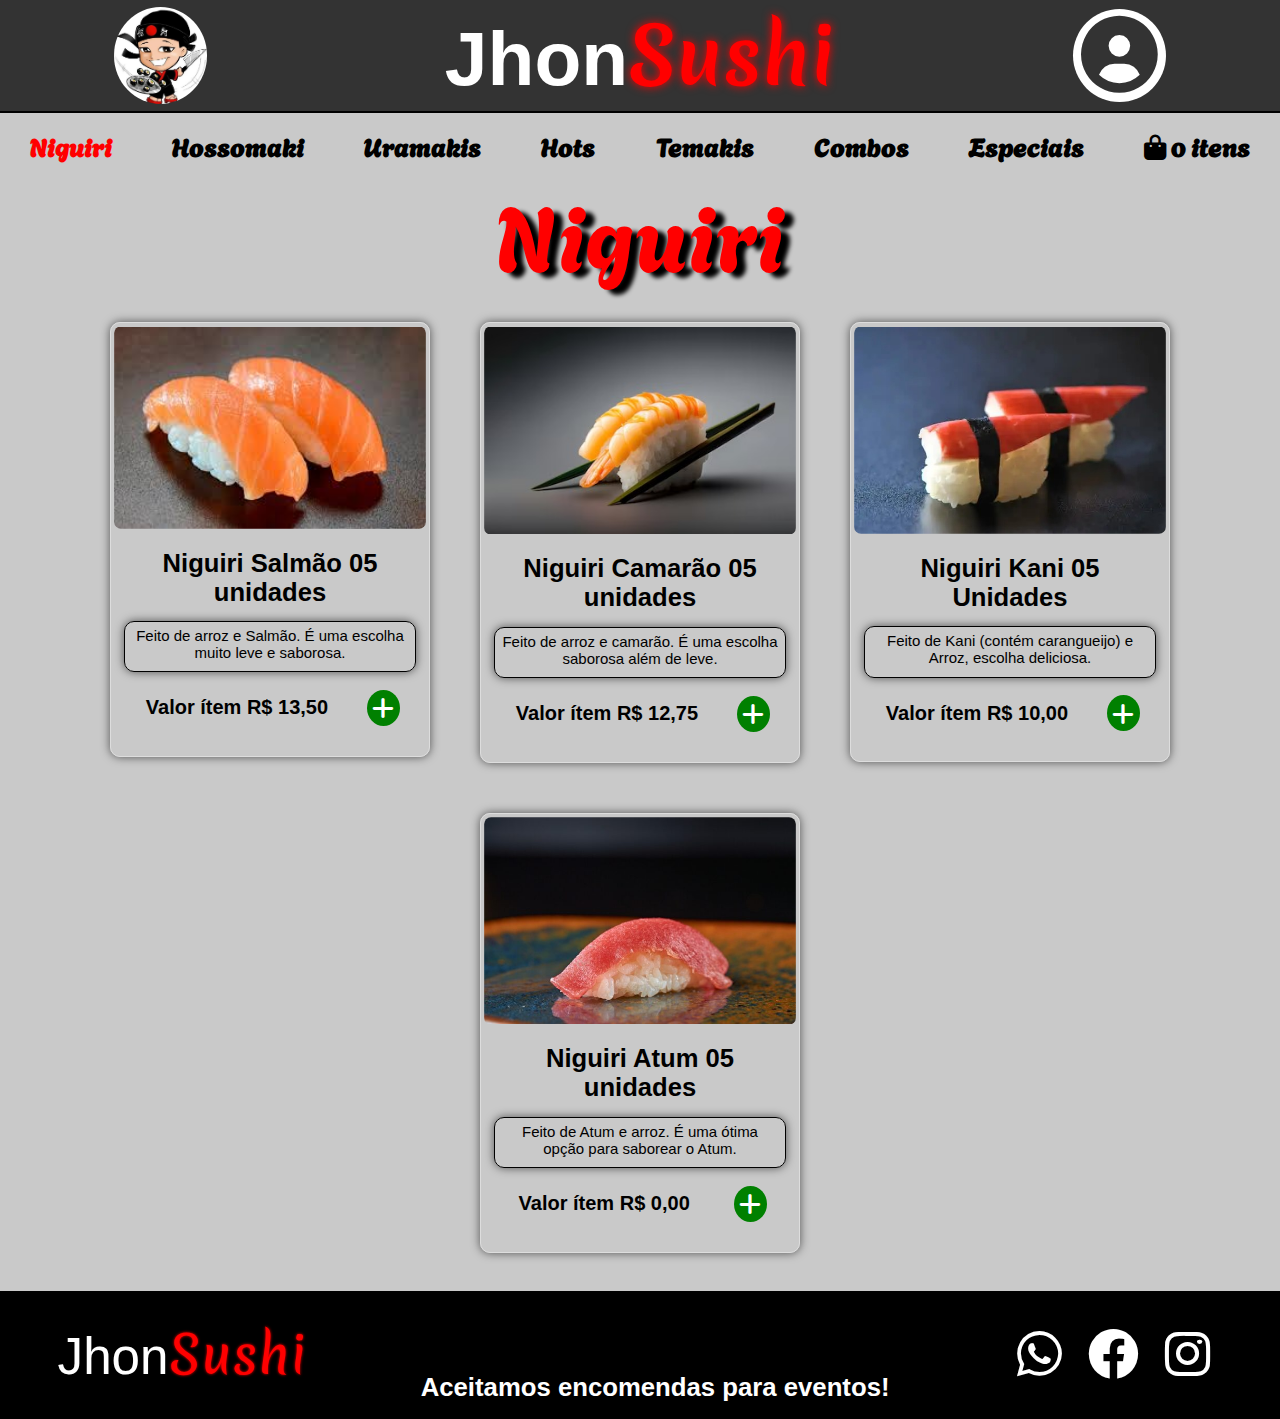
<file: index.html>
<!DOCTYPE html>
<html lang="pt-br">
<head>
    <meta charset="UTF-8">
    <meta name="viewport" content="width=device-width, initial-scale=1.0, maximum-scale=1.0, user-scalable=no">
    <meta name="description" content="Jhon Sushi">
    <title>Jhon Sushi</title>
    <link rel="stylesheet" href="css/style.css">
    <link rel="stylesheet" href="https://cdnjs.cloudflare.com/ajax/libs/font-awesome/6.0.0-beta3/css/all.min.css">
</head>
<body>
    <!-- Cabeçalho --> 
    <header> 
        <!-- Logo -->
        <div class="logo">
            <img src="img/jhonsushi.jpeg" alt="Logo do Jhon Sushi">
        </div>
        <!-- Título -->
        <div class="text">
            <h1> Jhon<span>Sushi</span> </h1>
        </div>
        <!-- Botão admin -->
        <div class="admin-button">
            <button class="admin" onclick="mostrarPainelAdmin()">
                <i class="fas fa-user-circle"></i> 
            </button>
        </div>
    </header>
    <!-- Divisão cabeçalho -->
    <div class="linha"></div>
    <!-- Menu de navegação -->
    <nav>
        <ul>
            <li><a href="index.html" class="link-nav">Niguiri</a></li>
            <li><a href="hossomaki.html" class="link-nav">Hossomaki</a></li>
            <li><a href="uramakis.html" class="link-nav">Uramakis</a></li>
            <li><a href="hots.html" class="link-nav">Hots</a></li>
            <li><a href="temaki.html" class="link-nav">Temakis</a></li>
            <li><a href="combinado.html" class="link-nav">Combos</a></li>
            <li><a href="combinado.html" class="link-nav">Especiais</a></li>
            <li><a href="javascript:void(0)" class="link-nav" onclick="expandirSacola()">
                <i class="fa-solid fa-bag-shopping"></i> 
                <span id="qtd-carrinho">0</span> itens
            </a></li>
        </ul>
    </nav>

    <!-- Carrinho Expandido -->
    <div id="sacola" class="sacola" style="display: none;">
        <button id="minimizar" class="minimizar" onclick="minimizarSacola()">
            <i class="fa-light fa-x"></i>
        </button>
        <h3>Carrinho</h3>
        <div id="itens-carrinho"></div>
        <div id="total-carrinho">
            <p>Total: R$ 0,00</p>
        </div>
        <button class="finalizar-compra" onclick="finalizarCompra()">Finalizar Compra</button>
    </div>

    <!-- Título Niguiri -->
    <div class="niguiri">
        Niguiri
    </div>
    <!-- Contêiner dos Cards -->
    <div class="container">
        <!-- Card 1 -->
        <div class="card">
            <img src="img/niguiri/niguiri_salmao.jpeg" alt="Niguiri Salmão">
            <div class="descricao">
                <div class="titulo-card">
                    <h2>Niguiri Salmão 05 unidades</h2>
                </div>
                <div class="sub">
                    <p>Feito de arroz e Salmão. É uma escolha muito leve e saborosa.</p>
                </div>
                <div class="contain">
                    <div class="preco">
                        <p>Valor ítem R$ 13,50</p>
                    </div>
                    <div class="add">
                        <button onclick="adicionar('Niguiri Salmão 05 unidades', 13.50)">
                            <i class="fas fa-plus"></i>
                        </button>
                    </div>
                </div>
            </div>
        </div>
        <!-- Card 2 -->
        <div class="card">
            <img src="img/niguiri/niguiri_camarão.jpeg" alt="Niguiri camarão"> 
            <div class="descricao">
                <div class="titulo-card">
                    <h2>Niguiri Camarão 05 unidades</h2>
                </div>
                <div class="sub">
                    <p>Feito de arroz e camarão. É uma escolha saborosa além de leve.</p>
                </div>
                <div class="contain">
                    <div class="preco">
                        <p>Valor ítem R$ 12,75</p>
                    </div>
                    <div class="add">
                        <button onclick="adicionar('Niguiri Camarão 05 unidades', 12.75)">
                            <i class="fas fa-plus"></i>
                        </button>
                    </div>
                </div>
            </div>
        </div>
        <!-- Card 3 -->
        <div class="card">
            <img src="img/niguiri/niguiri_kani.jpeg" alt="Niguiri Kani">
            <div class="descricao">
                <div class="titulo-card">
                    <h2>Niguiri Kani 05 Unidades</h2>
                </div>
                <div class="sub">
                    <p>Feito de Kani (contém carangueijo) e Arroz, escolha deliciosa.</p>
                </div>
                <div class="contain">
                    <div class="preco">
                        <p>Valor ítem R$ 10,00</p>
                    </div>
                    <div class="add">
                        <button onclick="adicionar('Niguiri Kani 05 Unidades', 10.00)">
                            <i class="fas fa-plus"></i>
                        </button>
                    </div>
                </div>
            </div>
        </div>
        <!-- Card 4 -->
        <div class="card">
            <img src="img/niguiri/niguiri_atum3.png" alt="Niguiri Atum">
            <div class="descricao">
                <div class="titulo-card">
                    <h2>Niguiri Atum 05 unidades</h2>
                </div>
                <div class="sub">
                    <p>Feito de Atum e arroz. É uma ótima opção para saborear o Atum.</p>
                </div>
                <div class="contain">
                    <div class="preco">
                        <p>Valor ítem R$ 0,00</p>
                    </div>
                    <div class="add">
                        <button onclick="adicionar('Niguiri Atum 05 unidades', 0.00)">
                            <i class="fas fa-plus"></i>
                        </button>
                    </div>
                </div>
            </div>
        </div>
    </div>
    <!-- Fim do contêiner -->
    <!-- Rodapé -->
    <footer>
        <div class="logo1">Jhon<span>Sushi</span></div>
        <!-- Anúncio -->
        <div class="anuncio">
            <h6>Aceitamos encomendas para eventos!</h6>
        </div>
        <!-- Mídias -->
        <div id="midia">
            <ul>
                <li><a href="https://www.whatsapp.com/" target="_blank" class="link-what"><i class="fa-brands fa-whatsapp"></i></a></li>
                <li><a href="https://www.facebook.com/" target="_blank" class="link-face"><i class="fa-brands fa-facebook"></i></a></li>
                <li><a href="https://www.instagram.com/" target="_blank" class="link-insta"><i class="fa-brands fa-instagram"></i></a></li>
            </ul>
        </div>
    </footer>
    <!-- Sacola Flutuante -->
    <div class="floating-bar" id="floating-bar">
        <span id="qtd-itens-sacola">0</span> itens
        <button onclick="expandirSacola()">Ver Sacola</button>
    </div>
    <!-- JavaScript -->
    <script src="js/script.js"></script>
</body>
</html>
</file>
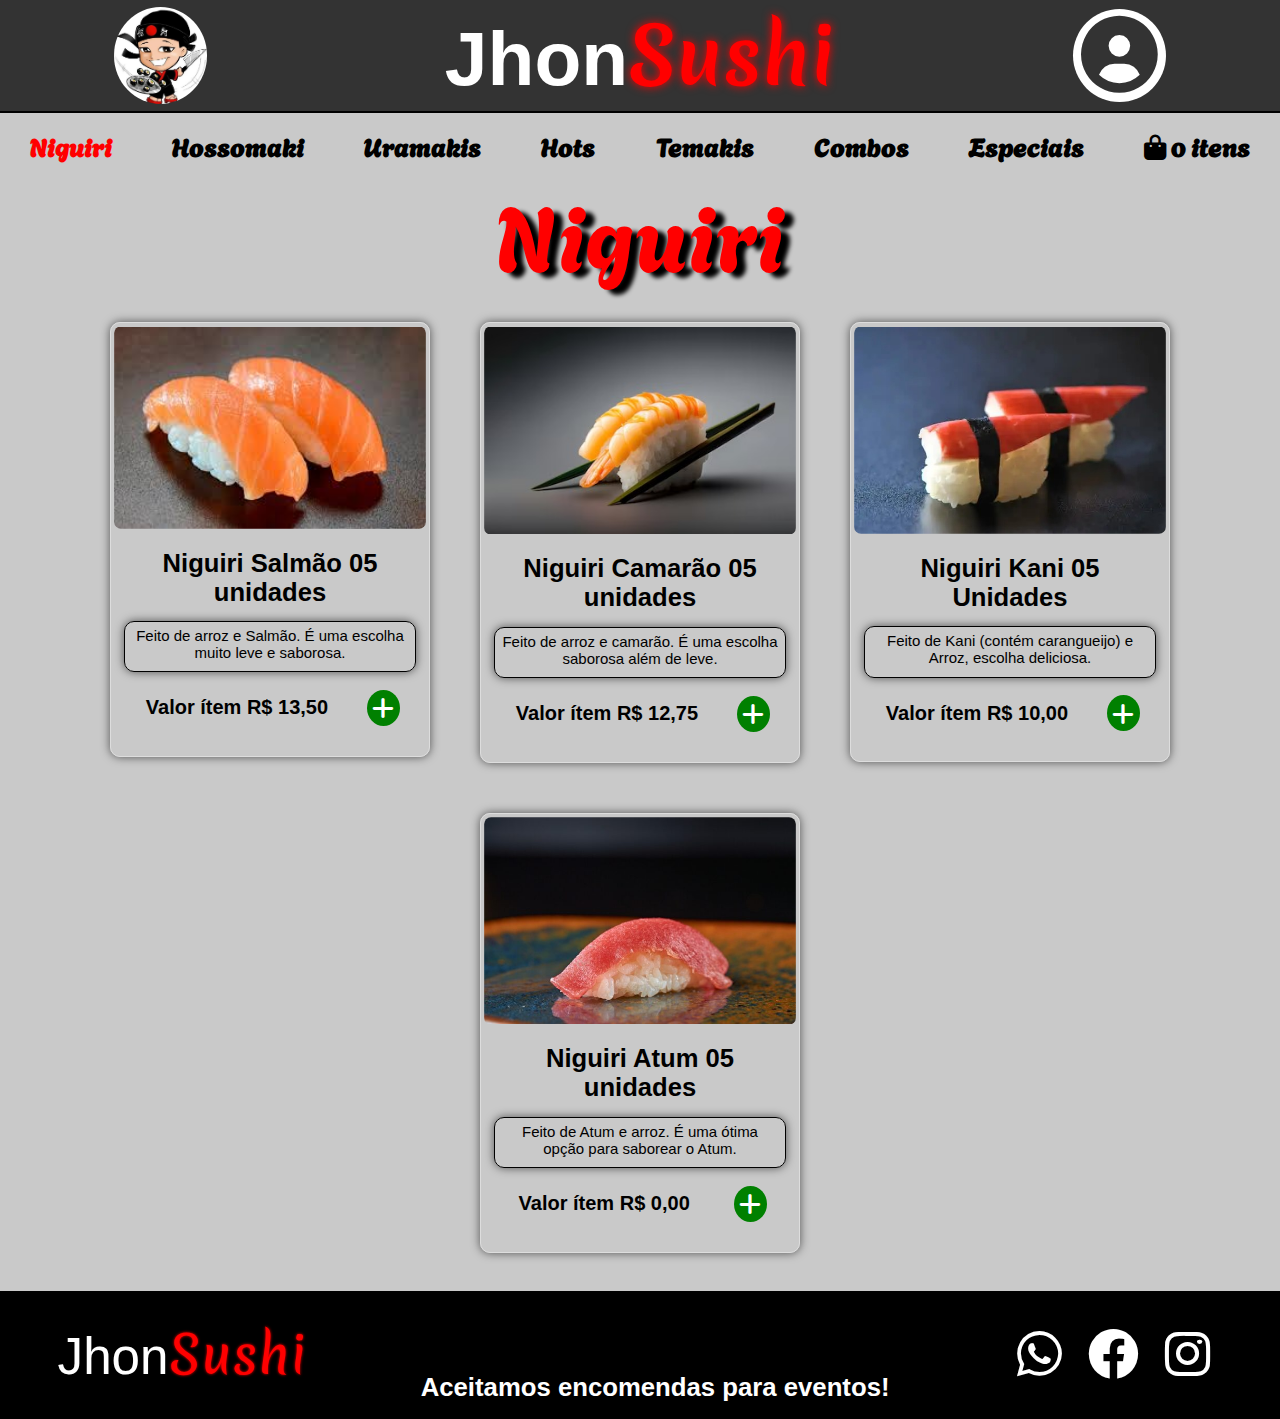
<file: formpagamento.html>
<!DOCTYPE html>
<html lang="pt-br">
<head>
    <meta charset="UTF-8">
    <meta name="viewport" content="width=device-width, initial-scale=1.0, maximum-scale=1.0, user-scalable=no">
    <meta name="description" content="Jhon Sushi">
    <title>Finalizar Compra - Jhon Sushi</title>
    <link rel="stylesheet" href="css/style.css">
    <link rel="stylesheet" href="https://cdnjs.cloudflare.com/ajax/libs/font-awesome/6.0.0-beta3/css/all.min.css">
</head>
<body>
    <!-- Cabeçalho --> 
    <header> 
        <!-- Logo -->
        <div class="logo">
            <img src="img/jhonsushi.jpeg" alt="Logo do Jhon Sushi">
        </div>
        <!-- Título -->
        <div class="text">
            <h1> Jhon<span>Sushi</span> </h1>
        </div>
        <!-- Botão admin -->
        <div class="admin-button">
            <button class="admin" onclick="mostrarPainelAdmin()">
                <i class="fas fa-user-circle"></i> 
            </button>
        </div>
    </header>
    <!-- Divisão cabeçalho -->
    <div class="linha"></div>
    <!-- Menu de navegação -->
    <nav>
        <ul>
            <li><a href="index.html" class="link-nav">Niguiri</a></li>
            <li><a href="hossomaki.html" class="link-nav">Hossomaki</a></li>
            <li><a href="uramakis.html" class="link-nav">Uramakis</a></li>
            <li><a href="hots.html" class="link-nav">Hots</a></li>
            <li><a href="temaki.html" class="link-nav">Temakis</a></li>
            <li><a href="combinado.html" class="link-nav">Combos</a></li>
            <li><a href="combinado.html" class="link-nav">Especiais</a></li>
        </ul>
    </nav>

    <!-- Título Finalizar Compra -->
    <div class="niguiri">
        Finalizar Compra
    </div>
    
    <!-- Tabela de Pedidos -->
    <div class="container">
        <h3>Seus Pedidos</h3>
        <div id="itens-carrinho-finalizacao">
            <table>
                <thead>
                    <tr>
                        <th>Produto</th>
                        <th>Quantidade</th>
                        <th>Preço</th>
                        <th>Excluir</th>
                    </tr>
                </thead>
                <tbody id="tabela-pedidos">
                    <!-- Itens do carrinho serão inseridos aqui -->
                </tbody>
            </table>
        </div>
        <div id="total-carrinho-finalizacao">
            <p>Total: R$ 0,00</p>
        </div>
    </div>

    <!-- Formulário de Dados do Cliente -->
    <div class="container">
        <h3>Dados do Cliente</h3>
        <form id="form-finalizacao" onsubmit="enviarNotaWhatsApp(event)">
            <div class="form-group">
                <label for="nome">Nome:</label>
                <input type="text" id="nome" name="nome" required>
            </div>
            <div class="form-group">
                <label for="telefone">Telefone:</label>
                <input type="tel" id="telefone" name="telefone" required>
            </div>
            <div class="form-group">
                <label>Opção de Entrega:</label>
                <div class="opcoes-entrega">
                    <div class="opcao-entrega">
                        <button type="button" class="botao-entrega" onclick="selecionarOpcao('entrega')">
                            <i class="fas fa-truck"></i> Entrega
                        </button>
                    </div>
                    <div class="opcao-entrega">
                        <button type="button" class="botao-entrega" onclick="selecionarOpcao('retirada')">
                            <i class="fas fa-store"></i> Retirada
                        </button>
                    </div>
                </div>
                <input type="hidden" id="opcao_entrega" name="opcao_entrega" required>
            </div>
            <div id="endereco-entrega" style="display: none;">
                <div class="form-group">
                    <label for="cep">CEP:</label>
                    <input type="text" id="cep" name="cep" onblur="preencherEndereco()" required>
                </div>
                <div class="form-group">
                    <label for="rua">Rua/Avenida/Travessa:</label>
                    <input type="text" id="rua" name="rua" required>
                </div>
                <div class="form-group">
                    <label for="numero">Número:</label>
                    <input type="text" id="numero" name="numero" required>
                </div>
                <div class="form-group">
                    <label for="complemento">Complemento:</label>
                    <input type="text" id="complemento" name="complemento">
                </div>
                <div class="form-group">
                    <label for="bairro">Bairro:</label>
                    <input type="text" id="bairro" name="bairro" required>
                </div>
                <div class="form-group">
                    <label for="cidade">Cidade:</label>
                    <input type="text" id="cidade" name="cidade" required>
                </div>
                <div class="form-group">
                    <label for="uf">UF:</label>
                    <input type="text" id="uf" name="uf" required>
                </div>
            </div>
            <div class="form-group" id="container-metodo-pagamento">
                <label>Método de Pagamento:</label>
                <div id="metodos-pagamento" class="opcoes-pagamento">
                    <div class="opcao-pagamento">
                        <button type="button" class="botao-pagamento" onclick="selecionarPagamento('dinheiro')">
                            <i class="fas fa-money-bill-wave"></i> Dinheiro
                        </button>
                    </div>
                    <div class="opcao-pagamento">
                        <button type="button" class="botao-pagamento" onclick="selecionarPagamento('debito')">
                            <i class="fas fa-credit-card"></i> Débito
                        </button>
                    </div>
                    <div class="opcao-pagamento">
                        <button type="button" class="botao-pagamento" onclick="selecionarPagamento('credito')">
                            <i class="fas fa-credit-card"></i> Crédito
                        </button>
                    </div>
                </div>
                <input type="hidden" id="metodo_pagamento" name="metodo_pagamento" required>
            </div>
            <button type="submit" class="finalizar-compra">Confirmar Pedido</button>
        </form>
    </div>

    <!-- Rodapé -->
    <footer>
        <div class="logo1">Jhon<span>Sushi</span></div>
        <!-- Anúncio -->
        <div class="anuncio">
            <h6>Aceitamos encomendas para eventos!</h6>
        </div>
        <!-- Mídias -->
        <div id="midia">
            <ul>
                <li><a href="https://www.whatsapp.com/" target="_blank" class="link-what"><i class="fa-brands fa-whatsapp"></i></a></li>
                <li><a href="https://www.facebook.com/" target="_blank" class="link-face"><i class="fa-brands fa-facebook"></i></a></li>
                <li><a href="https://www.instagram.com/" target="_blank" class="link-insta"><i class="fa-brands fa-instagram"></i></a></li>
            </ul>
        </div>
    </footer>
    <!-- JavaScript -->
    <script src="js/script.js"></script>
</body>
</html>
</file>
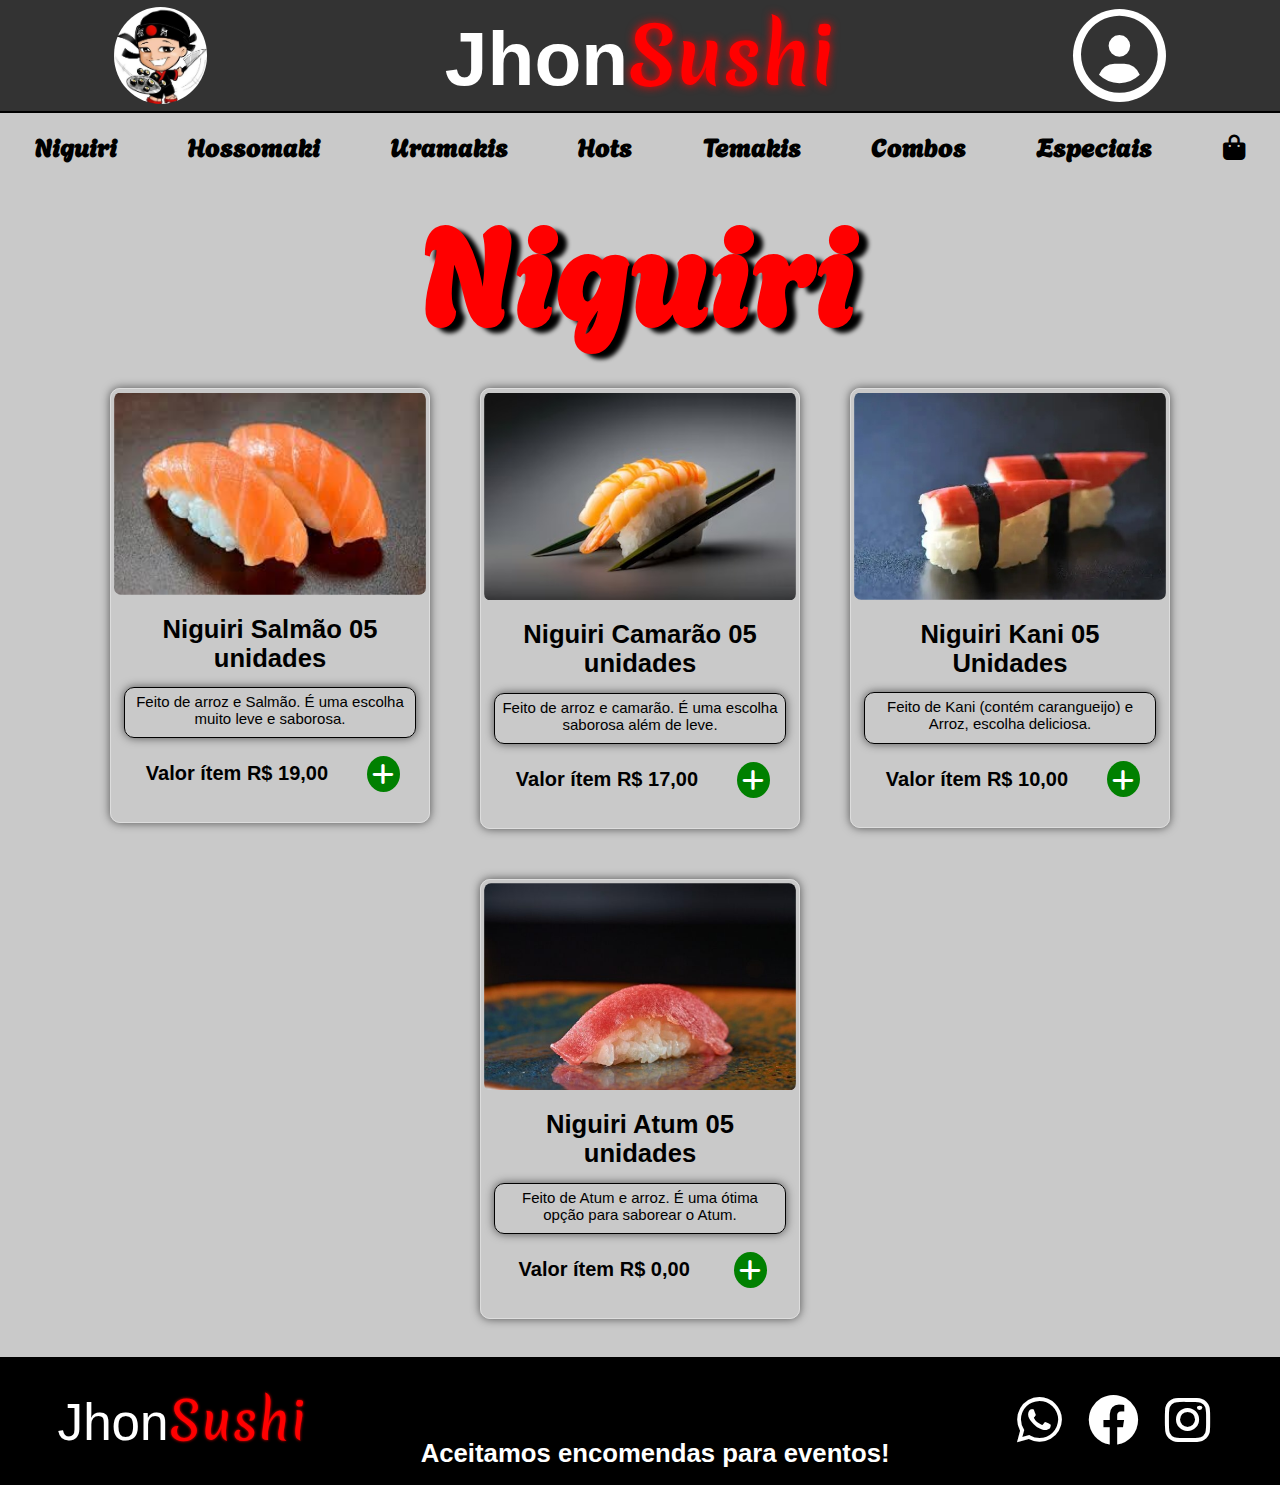
<file: niguiri.html>
<!DOCTYPE html>
<html lang="pt-br">
<head>
    <meta charset="UTF-8">
    <meta name="viewport" content="width=device-width, initial-scale=1.0">
    <meta name="description" content="Jhon Sushi">
    <title>Jhon Sushi</title>
    <link rel="stylesheet" href="css/style.css">
    <link rel="stylesheet" href="https://cdnjs.cloudflare.com/ajax/libs/font-awesome/6.0.0-beta3/css/all.min.css">
</head>
<body>
    <!-- Cabeçalho --> 
    <header> 
        <!-- Logo -->
        <div class="logo">
            <img src="img/jhonsushi.jpeg" alt="Logo do Jhon Sushi">
        </div>
        <!-- Título -->
        <div class="text">
            <h1> Jhon<span>Sushi</span> </h1>
        </div>
        <!-- Botão admin -->
        <div class="admin-button">
            <button class="admin" onclick="mostrarPainelAdmin()">
                <i class="fas fa-user-circle"></i> 
            </button>
        </div>
    </header>
    <!-- Divisão cabeçalho -->
    <div class="linha"></div>
    <!-- Menu de navegação -->
    <nav>
        <ul>
            <li><a href="niguiri.html" class="link-nav">Niguiri</a></li>
            <li><a href="hossomaki.html" class="link-nav">Hossomaki</a></li>
            <li><a href="uramakis.html" class="link-nav">Uramakis</a></li>
            <li><a href="hots.html" class="link-nav">Hots</a></li>
            <li><a href="temaki.html" class="link-nav">Temakis</a></li>
            <li><a href="combinado.html" class="link-nav">Combos</a></li>
            <li><a href="combinado.html" class="link-nav">Especiais</a></li>
            <li><a href="sacola.html" class="link-nav"><i class="fa-solid fa-bag-shopping"></i></a></li>
        </ul>
    </nav>
    <!-- Título Niguiri -->
    <div class="niguiri">
        <h2>Niguiri</h2>
    </div>
    <!-- Contêiner dos Cards -->
    <div class="container">
        <!-- Card 1 -->
        <div class="card">
            <img src="img/niguiri/niguiri_salmao.jpeg" alt="Niguiri Salmão">
            <div class="descricao">
                <div class="titulo-card">
                    <h2>Niguiri Salmão 05 unidades</h2>
                </div>
                <div class="sub">
                    <p>Feito de arroz e Salmão. É uma escolha muito leve e saborosa.</p>
                </div>
                <div class="contain">
                    <div class="preco">
                        <p>Valor ítem R$ 19,00</p>
                    </div>
                    <div class="add">
                        <button onclick="adicionar()">
                            <i class="fas fa-plus"></i>
                        </button>
                    </div>
                </div>
            </div>
        </div>
        <!-- Card 2 -->
        <div class="card">
            <img src="img/niguiri/niguiri_camarão.jpeg" alt="Niguiri camarão"> 
            <div class="descricao">
                <div class="titulo-card">
                    <h2>Niguiri Camarão 05 unidades</h2>
                </div>
                <div class="sub">
                    <p>Feito de arroz e camarão. É uma escolha saborosa além de leve.</p>
                </div>
                <div class="contain">
                    <div class="preco">
                        <p>Valor ítem R$ 17,00</p>
                    </div>
                    <div class="add">
                        <button onclick="adicionar()">
                            <i class="fas fa-plus"></i>
                        </button>
                    </div>
                </div>
            </div>
        </div>
        <!-- Card 3 -->
        <div class="card">
            <img src="img/niguiri/niguiri_kani.jpeg" alt="Niguiri Kani">
            <div class="descricao">
                <div class="titulo-card">
                    <h2>Niguiri Kani 05 Unidades</h2>
                </div>
                <div class="sub">
                    <p>Feito de Kani (contém carangueijo) e Arroz, escolha deliciosa.</p>
                </div>
                <div class="contain">
                    <div class="preco">
                        <p>Valor ítem R$ 10,00</p>
                    </div>
                    <div class="add">
                        <button onclick="adicionar()">
                            <i class="fas fa-plus"></i>
                        </button>
                    </div>
                </div>
            </div>
        </div>
        <!-- Card 4 -->
        <div class="card">
            <img src="img/niguiri/niguiri_atum3.png" alt="Niguiri Atum">
            <div class="descricao">
                <div class="titulo-card">
                    <h2>Niguiri Atum 05 unidades</h2>
                </div>
                <div class="sub">
                    <p>Feito de Atum e arroz. É uma ótima opção para saborear o Atum.</p>
                </div>
                <div class="contain">
                    <div class="preco">
                        <p>Valor ítem R$ 0,00</p>
                    </div>
                    <div class="add">
                        <button onclick="adicionar()">
                            <i class="fas fa-plus"></i>
                        </button>
                    </div>
                </div>
            </div>
        </div>
    </div>
    <!-- Fim do contêiner -->
    <!-- Rodapé -->
    <footer>
        <div class="logo1">Jhon<span>Sushi</span></div>
        <!-- Anúncio -->
        <div class="anuncio">
            <h6>Aceitamos encomendas para eventos!</h6>
        </div>
        <!-- Mídias -->
        <div id="midia">
            <ul>
                <li><a href="https://www.whatsapp.com/" target="_blank" class="link-what"><i class="fa-brands fa-whatsapp"></i></a></li>
                <li><a href="https://www.facebook.com/" target="_blank" class="link-face"><i class="fa-brands fa-facebook"></i></a></li>
                <li><a href="https://www.instagram.com/" target="_blank" class="link-insta"><i class="fa-brands fa-instagram"></i></a></li>
            </ul>
        </div>
    </footer>
    <!-- JavaScript -->
    <script src="js/script.js"></script>
</body>
</html>
</file>
<file: css/style.css>
@import url('https://fonts.googleapis.com/css2?family=Agbalumo&family=Libre+Baskerville:ital,wght@0,400;0,700;1,400&family=Merienda:wght@300..900&display=swap');

/* Estilos específicos para dispositivos maiores que 768px (computadores) */
@media (min-width: 768px) {
    /* Resetando margens e paddings */
    * {
        margin: 0;
        padding: 0;
        box-sizing: border-box; /* Corrigir box-sizing */
        user-select: none; /* Desativa a seleção de texto */
        
    }

    /* Definindo a fonte padrão para o corpo da página */
    body {
        font-family: Arial, sans-serif;
        background-color: #c9c9c9;
        height: 100%;
        width: 100%;
    }

    /* Estilo para o cabeçalho */
    header {
        background-color: #333;
        display: flex;
        justify-content: space-between;
        align-items: center;
        height: 100%;
        width: 100%;
    }

    /* Estilo da imagem da logo */
    .logo {
        width: 25%;
        display: flex;
        justify-content: center;
        align-items: center;
        padding: 5px;
    }

    .logo img {
        width: 30%;
        border-radius: 50%;
    }

    /* Estilo para o título */
    .text {
        display: flex;
        justify-content: center;
    }

    .text h1 {
        color: white;
        font-size: 6vw;
        font-weight: bold;
        text-align: center;
    }

    .text span {
        color: red;
        font-family: "Merienda", cursive;
        text-shadow: 0px 0px 10px red;
    }

    /* Estilo do botão admin */
    .admin-button {
        width: 25%;
        height: 100%;
        display: flex;
        justify-content: center;
        align-items: center;
    }

    button.admin {
        background-color: transparent;
        border: none;
        cursor: pointer;
        font-size: 20%;
        color: white;
        display: flex;
        justify-content: center;
        align-items: center;
    }

    button.admin i {
        font-size: 6vw;
        border-radius: 50%;
        padding: 8px;
        background-color: white;
        color: #333;
        margin: auto;
    }

    /* Linha */
    .linha {
        width: auto;
        border: 1px solid black;
    }

    /* Estilo para a navegação */
    nav {
        width: 100%;
        margin-top: 1%;
    }

    nav ul {
        display: flex;
        justify-content: space-around;
    }

    nav ul li {
        list-style: none;
    }

    .link-nav {
        font-size: 2vw;
        color: black;
        font-family: "Agbalumo", serif;
        cursor: pointer;
        font-weight: bolder;
        user-select: none;
        text-decoration: none;
        transition: 0.6s;
    }

    .link-nav:hover {
        font-weight: bolder;
        color: red;
    }

    .link-nav.active {
        font-weight: bold; /* Adiciona negrito à página atual */
        color: red ; /* Adiciona cor vermelha à página atual */
    }

    /* Título da página Niguiri */
    .niguiri {
        display: flex;
        justify-content: center;
        color: red;
        font-family: "Agbalumo", serif;
        font-size: 7vw;
        text-shadow: 9px 5px 4px black;
    }

    /* Estilo para os cards de produtos */
    .container {
        display: flex;
        justify-content: center;
        flex-wrap: wrap;
        gap: 50px;
        margin-top: 2%;
    }

    .card {
        width: 320px;
        height: 100%;
        border: 1px solid #ddd;
        border-radius: 10px;
        overflow: hidden;
        box-shadow: 0 0 10px rgba(0, 0, 0, 0.6);
    }

    .card img {
        width: 100%;
        height: auto;
        border-radius: 10px;
        padding: 1%;
    }

    .descricao {
        padding: 4%;
        height: 220px;
        border-radius: 10px;
    }

    .titulo-card h2 {
        font-size: 2vw;
        font-weight: bold;
        text-align: center;
    }

    .sub p {
        display: flex;
        height: 4vw;
        font-size: 15px;
        margin-top: 5%;
        border: 1px solid black;
        border-radius: 10px;
        padding: 5px;
        box-shadow: 0 0 10px rgba(0, 0, 0, 0.6);
        text-align: center;
    }

    .contain {
        display: flex;
        justify-content: space-around;
        align-items: center;
        margin-top: 6%;
    }

    .preco p {
        font-size: 20px;
        font-weight: bold; 

    }

    .add {
        display: flex;
        justify-content: center;
        align-items: center;
    }

    .add button {
        background-color: green;
        color: white;
        border: none;
        padding: 25%;
        cursor: pointer;
        border-radius: 100%;
        transition: 0.6s;
    }

    .add button:hover {
        color: black;
        background-color: red;
    }

    .add button i {
        font-size: 25px;
    }

    /* Rodapé */
    footer {
        display: flex;
        justify-content: space-around;
        align-items: center;
        width: 100%;
        height: 10vw;
        background-color: black;
        color: white;
        margin-top: 3%;
    }

    .logo1 {
        font-size: 4vw;
    }

    .logo1 span {
        font-family: "Merienda", cursive;
        color: red;
        text-shadow: 0px 0px 3px red;
    }

    .anuncio {
        font-size: 3vw;
        margin-top: 5%;
    }

    #midia {
        display: flex;
        align-items: center;
    }

    #midia ul {
        display: flex;
        justify-content: center;
        align-items: center;
        user-select: none;
        list-style: none;
    }

    .link-what, .link-face, .link-twit, .link-insta {
        color: white;
        font-size: 4vw;
        padding: 1vw;
        transition: 0.10s;
    }

    .link-what i:hover {
        color: green;
        scale: 1.1;
    }

    .link-face i:hover {
        color: blue;
        scale: 1.1;
    }

    .link-insta i:hover {
        color: transparent;
        background: linear-gradient(45deg, #405de6, #5851db, #833ab4, #c13584, #e1306c, #fd1d1d);
        background-clip: text;
        scale: 1.1;
    }

    .sacola {
        display: none; /* Inicialmente a sacola está escondida */
        position: fixed; /* Usamos fixed para fixar a sacola na tela */
        top: 80px; /* Posiciona a sacola abaixo do cabeçalho e do botão da sacola */
        right: 10px; /* Posiciona a sacola na parte direita */
        background-color: #fff;
        padding: 20px;
        box-shadow: 0 4px 6px rgba(0, 0, 0, 0.1);
        width: 400px; /* Aumenta a largura da sacola */
        max-height: 600px; /* Aumenta a altura máxima da sacola */
        overflow-y: auto;
        z-index: 999;
        border-radius: 10px;
    }

    .sacola table {
        width: 100%;
        border-collapse: collapse;
        margin-top: 20px; /* Adiciona margin-top à tabela */
    }

    .sacola th, .sacola td {
        border: 1px solid #ddd;
        padding: 10px;
        text-align: center;
    }

    .sacola th {
        background-color: #f2f2f2;
        font-weight: bold;
    }

    .sacola td button {
        background-color: red; /* Define a cor de fundo do botão como vermelho */
        color: white; /* Define a cor do texto como branco */
        border: none; /* Remove a borda do botão */
        padding: 5px 10px; /* Adiciona padding ao botão */
        cursor: pointer; /* Define o cursor como pointer */
        border-radius: 5px; /* Adiciona borda arredondada */
        transition: background-color 0.3s; /* Adiciona uma transição suave para a cor de fundo */
    }

    .sacola td button:hover {
        background-color: darkred; /* Altera a cor de fundo ao passar o mouse */
    }

    .item-carrinho {
        display: flex;
        justify-content: space-between;
        align-items: center;
        margin-bottom: 10px;
        padding: 10px;
        border-bottom: 1px solid #ccc;
        color: green;
    }

    .item-carrinho span {
        flex: 1;
    }

    .preco-item {
        margin-top: 5px;
    }

    #itens-carrinho p {
        margin-top: 20px; /* Adiciona margin-top à mensagem "Seu carrinho está vazio" */
    }

    /* Estilo para a tabela de pedidos */
    .container h3 {
        display: flex;
        justify-content: center;
        font-size: 30px;
        width: 100%;
        font-weight: bolder;
        text-align: center;
    }

    #itens-carrinho-finalizacao {
        margin: 0 auto;
        width: 80%;
        border-collapse: collapse;
    }

    #itens-carrinho-finalizacao table {
        width: 100%;
    }

    #itens-carrinho-finalizacao th, #itens-carrinho-finalizacao td {
        padding: 10px; /* Ajusta o padding das células da tabela para dispositivos móveis */
        border: 1px solid #ddd; /* Linhas cinzas */
        background-color: #f9f9f9; /* Fundo cinza claro */
        font-size: 16px; /* Ajusta o tamanho da fonte das células */
        text-align: center; /* Centraliza o texto */
        border-radius: 10px;
    }

    #itens-carrinho-finalizacao th {
        background-color: #f2f2f2;
        font-weight: bold;
    }

    /* Estilos para o botão de excluir na tabela de pedidos da página de finalização */
    #itens-carrinho-finalizacao td button {
        background-color: red; /* Define a cor de fundo do botão como vermelho */
        color: white; /* Define a cor do texto como branco */
        border: none; /* Remove a borda do botão */
        padding: 5px 15px; /* Adiciona padding ao botão */
        cursor: pointer; /* Define o cursor como pointer */
        border-radius: 5px; /* Adiciona borda arredondada */
        transition: background-color 0.3s; /* Adiciona uma transição suave para a cor de fundo */
    }

    #itens-carrinho-finalizacao td button:hover {
        background-color: darkred; /* Altera a cor de fundo ao passar o mouse */
    }

    /* Estilo para o total */
    #total-carrinho-finalizacao {
        width: 100%;
        text-align: center;
        font-size: 20px;
        font-weight: bold;
        margin-bottom: 20px;
    }

    /* Estilo para o formulário de dados do cliente */
    #form-finalizacao {
        width: 80%;
        margin: 0 auto;
        padding: 20px;
        border: 1px solid #ddd;
        border-radius: 10px;
        background-color: #f9f9f9;
        box-shadow: 0 0 10px rgba(0, 0, 0, 0.1); /* Adiciona sombra */
    }

    #form-finalizacao .form-group {
        margin-bottom: 15px;
    }

    #form-finalizacao label {
        display: block;
        margin-bottom: 5px;
        font-weight: bold;
    }

    #form-finalizacao input, #form-finalizacao textarea {
        width: 100%;
        padding: 10px;
        border: 1px solid #ddd;
        border-radius: 5px;
    }

    #form-finalizacao textarea {
        resize: none; /* Remove a ferramenta de redimensionamento */
    }

    #form-finalizacao .form-group div {
        display: flex;
        align-items: center;
    }

    #form-finalizacao .form-group div input {
        width: auto;
        margin-right: 10px;
    }

    #form-finalizacao .finalizar-compra {
        display: block;
        width: 100%;
        padding: 10px;
        background-color: #4CAF50;
        border: none;
        color: white;
        font-size: 16px;
        cursor: pointer;
        border-radius: 5px;
        margin-top: 20px;
    }

    #form-finalizacao .finalizar-compra:hover {
        background-color: #45a049;
    }

    .mensagem-temporaria {
        position: fixed;
        top: 20px;
        right: 20px;
        background-color: #4CAF50;
        color: white;
        padding: 10px 20px;
        border-radius: 5px;
        box-shadow: 0 0 10px rgba(0, 0, 0, 0.1);
        z-index: 1000;
        font-size: 16px;
        text-align: center;
    }

    .mensagem-temporaria.mensagem-erro {
        background-color: red;
    }
}

/* Estilos específicos para tablets (largura entre 768px e 1024px) */
@media (min-width: 767px) and (max-width: 1023px) {
    body {
        min-height: 100vh;
        display: flex;
        flex-direction: column;
    }

    footer {
        margin-top: auto;
    }

    /* Rodapé */
    footer {
        display: flex;
        align-items: center;
        justify-content: space-around;
        background-color: black;
        color: white;
        width: 100%;
        height: 20vw;
        margin-top: 6%;
    }

    .logo1 span {
        font-family: "Merienda", cursive;
        color: red;
        text-shadow: 0px 0px 3px red;
    }

    .anuncio {
        margin-top: 5%;
    }

    #link-footer ul li {
        list-style: none;
    }

    /* Mídias */
    #midia {
        display: flex;
        align-items: center;
    }

    #midia ul {
        display: flex;
        justify-content: center;
        align-items: center;
        list-style: none;
    }

    .link-what, .link-face, .link-insta {
        color: white;
        font-size: 4vw;
        padding: 1vw;
    }

    .link-what {
        color: green;
    }

    .link-face {
        color: blue;
    }

    .link-insta {
        color: transparent;
        background: linear-gradient(45deg, #405de6, #5851db, #833ab4, #c13584, #e1306c, #fd1d1d);
        background-clip: text;
    }

    .mensagem-temporaria {
        position: fixed;
        top: 20px;
        right: 20px;
        background-color: #4CAF50;
        color: white;
        padding: 10px 20px;
        border-radius: 5px;
        box-shadow: 0 0 10px rgba(0, 0, 0, 0.1);
        z-index: 1000;
        font-size: 16px;
        text-align: center;
    }

    .mensagem-temporaria.mensagem-erro {
        background-color: red;
    }
}

/* Estilos específicos para dispositivos móveis (largura menor que 768px) */
@media (max-width: 767px) {
    * {
        margin: 0;
        padding: 0;
        box-sizing: border-box; /* Corrigir box-sizing */
        user-select: none; /* Desativa a seleção de texto */
    }

    /* Definindo a fonte padrão para o corpo da página */
    body {
        font-family: Arial, sans-serif;
        background-color: #c9c9c9;
        height: 100%;
        width: 100%;
    }

    /* Estilo para o cabeçalho */
    header {
        background-color: #333;
        display: flex;
        justify-content: space-between;
        align-items: center;
        height: 100%;
        width: 100%;
    }

    /* Estilo da imagem da logo */
    .logo {
        width: 25%;
        height: 100%;
        display: flex;
        justify-content: center;
        align-items: center;
        padding: 1%;
    }

    .logo img {
        width: 65%;
        height: 80%;
        border-radius: 50%;
        margin: auto;
    }

    /* Estilo para o título */
    .text {
        display: flex;
        justify-content: center;
        align-items: center;
        width: 50%;
        height: 100%;
    }

    .text h1 {
        color: white;
        font-size: 8vw;
        font-weight: bold;
        text-align: center;
    }

    .text span {
        font-family: "Merienda", cursive;
        color: red;
        text-shadow: 0px 0px 10px red;
    }

    /* Estilo do botão admin */
    .admin-button {
        width: 25%;
        height: 100%;
        display: flex;
        justify-content: center;
        align-items: center;
    }

    button.admin {
        background-color: transparent;
        border: none;
        cursor: pointer;
        font-size: 30%;
        color: white;
        display: flex;
        justify-content: center;
        align-items: center;
    }

    button.admin i {
        font-size: 10vw;
        border-radius: 50%;
        padding: 8px;
        background-color: white;
        color: #333;
        margin: auto;
    }

    /* Linha */
    .linha {
        width: auto;
        border: 2px solid black;
        border-collapse: collapse;
    }

    /* Estilos para a navegação */
    nav {
        width: 100%;
        height: 11vw;
        margin-top: 2%;
        overflow-x: auto; /* Permite rolagem horizontal */
        white-space: nowrap; /* Impede a quebra de linha dos itens */
    }

    nav ul {
        display: inline-flex; /* Alinha os itens em linha */
        align-items: center; /* Alinha os itens verticalmente */
        height: 100%;
    }

    nav ul li {
        list-style: none;
        margin: 0 10px;
    }

    .link-nav {
        font-size: 5vw;
        font-weight: bolder;
        font-family: "Agbalumo", serif;
        color: black;
        cursor: pointer;
        text-decoration: none;
    }

    .link-nav.active {
        font-weight: bold; /* Adiciona negrito à página atual */
        color: red; /* Adiciona cor vermelha à página atual */
    }

    /* Título da página Niguiri */
    .niguiri {
        display: flex;
        justify-content: center;
        color: red;
        margin: 2% auto 3% auto;
        font-family: "Agbalumo", serif;
        font-size: 11vw;
        text-shadow: 3px 3px black;
    }

    /* Estilo para os cards de produtos */
    .container {
        display: flex;
        justify-content: center;
        flex-wrap: wrap;
        gap: 50px;
        margin-top: 2%;
    }

    .card {
        width: 320px;
        height: 100%;
        border: 1px solid #ddd;
        border-radius: 10px;
        overflow: hidden;
        box-shadow: 0 0 10px rgba(0, 0, 0, 0.6);
    }

    .card img {
        width: 100%;
        height: auto;
        border-radius: 10px;
        padding: 1%;
    }

    .descricao {
        padding: 2%;
        height: 180px;
        border-radius: 10px;
    }

    .titulo-card h2 {
        font-size: 20px;
        font-weight: bold;
        text-align: center;
    }

    .sub p {
        display: flex;
        height: 12vw;
        font-size: 15px;
        margin-top: 5%;
        border: 1px solid black;
        border-radius: 10px;
        padding: 5px;
        box-shadow: 0 0 10px rgba(0, 0, 0, 0.6);
        text-align: center;
    }

    .contain {
        display: flex;
        justify-content: space-around;
        align-items: center;
        margin-top: 6%;
    }

    .preco p {
        font-size: 20px;
        font-weight: bold;
        color: green;
    }

    .add {
        display: flex;
        justify-content: center;
        align-items: center;
    }

    .add button {
        background-color: green;
        color: white;
        border: none;
        padding: 25%;
        cursor: pointer;
        border-radius: 100%;
    }

    .add button i {
        font-size: 25px;
    }

    /* Rodapé */
    footer {
        display: flex;
        align-items: center;
        justify-content: space-around;
        background-color: black;
        color: white;
        width: 100%;
        height: 25vw;
        margin-top: 6%;
    }

    .logo1 span {
        font-family: "Merienda", cursive;
        color: red;
        text-shadow: 0px 0px 3px red;
    }

    .anuncio {
        margin-top: 5%;
    }

    #link-footer ul li {
        list-style: none;
    }

    /* Mídias */
    #midia {
        display: flex;
        align-items: center;
    }

    #midia ul {
        display: flex;
        justify-content: center;
        align-items: center;
        list-style: none;
    }

    .link-what, .link-face, .link-insta {
        color: white;
        font-size: 4vw;
        padding: 1vw;
    }

    .link-what {
        color: green;
    }

    .link-face {
        color: blue;
    }

    .link-insta {
        color: transparent;
        background: linear-gradient(45deg, #405de6, #5851db, #833ab4, #c13584, #e1306c, #fd1d1d);
        background-clip: text;
    }

    /* Estilos para a sacola */
    .sacola {
        display: none; /* Inicialmente a sacola está escondida */
        position: fixed; /* Usamos fixed para fixar a sacola na tela */
        top: 80px; /* Posiciona a sacola abaixo do cabeçalho e do botão da sacola */
        border-radius: 10px;
        right: 3px; /* Posiciona a sacola na parte direita */
        background-color: #fff;
        padding: 20px;
        box-shadow: 0 4px 6px rgba(0, 0, 0, 0.1);
        width: 400px; /* Aumenta a largura da sacola */
        max-height: 600px; /* Aumenta a altura máxima da sacola */
        overflow-y: auto;
        z-index: 999;
    }

    .sacola table {
        width: 100%;
        border-collapse: collapse;
        margin-top: 20px; /* Adiciona margin-top à tabela */
        margin-left: auto; /* Centraliza a tabela */
        margin-right: auto; /* Centraliza a tabela */
    }

    .sacola th, .sacola td {
        border: 1px solid black; /* Linhas pretas */
        padding: 10px;
        text-align: center;
        background-color: white; /* Fundo branco */
    }

    .sacola td button {
        background-color: red; /* Define a cor de fundo do botão como vermelho */
        color: white; /* Define a cor do texto como branco */
        border: none; /* Remove a borda do botão */
        padding: 5px 10px; /* Adiciona padding ao botão */
        cursor: pointer; /* Define o cursor como pointer */
        border-radius: 5px; /* Adiciona borda arredondada */
        transition: background-color 0.3s; /* Adiciona uma transição suave para a cor de fundo */

    }

    .sacola td button:hover {
        background-color: darkred; /* Altera a cor de fundo ao passar o mouse */
    }

    .item-carrinho {
        display: flex;
        justify-content: space-between;
        align-items: center;
        margin-bottom: 10px;
        padding: 10px;
        border-bottom: 1px solid #ccc;
        color: green;
    }

    .item-carrinho span {
        flex: 1;
    }

    .preco-item {
        margin-top: 5px;
    }

    #itens-carrinho p {
        margin-top: 20px; /* Adiciona margin-top à mensagem "Seu carrinho está vazio" */
    }

    #form-finalizacao {
        width: 95%; /* Ajusta a largura para dispositivos móveis */
        padding: 20px; /* Ajusta o padding para dispositivos móveis */
        border-radius: 10px; /* Adiciona borda arredondada */
        background-color: #ffffff; /* Adiciona cor de fundo */
        box-shadow: 0 0 15px rgba(0, 0, 0, 0.2); /* Adiciona sombra */
        margin-top: 20px; /* Adiciona margem superior */
    }

    #form-finalizacao .form-group {
        display: flex;
        flex-direction: column; /* Coloca o label em cima e o input embaixo */
        margin-bottom: 15px;
    }

    #form-finalizacao input, #form-finalizacao textarea {
        padding: 12px; /* Ajusta o padding dos inputs para dispositivos móveis */
        font-size: 16px; /* Ajusta o tamanho da fonte dos inputs */
        border-radius: 10px;
    }

    #form-finalizacao .finalizar-compra {
        padding: 12px; /* Ajusta o padding do botão para dispositivos móveis */
        font-size: 18px; /* Ajusta o tamanho da fonte do botão para dispositivos móveis */
        background-color: #ff5722; /* Altera a cor de fundo do botão */
        border-radius: 8px; /* Ajusta o raio da borda do botão */
    }

    #form-finalizacao .finalizar-compra:hover {
        background-color: #e64a19; /* Altera a cor de fundo do botão ao passar o mouse */
    }

    #itens-carrinho-finalizacao {
        width: 100%; /* Ajusta a largura da tabela para dispositivos móveis */
        margin: 0 auto; /* Centraliza a tabela */
        border-collapse: collapse; /* Adiciona colapso na tabela */
        overflow-x: auto; /* Permite overflow horizontal */
    }

    #itens-carrinho-finalizacao table {
        width: 100%; /* Garante que a tabela ocupe toda a largura disponível */
        margin: 0 auto; /* Centraliza a tabela */
    }

    #itens-carrinho-finalizacao th, #itens-carrinho-finalizacao td {
        padding: 10px; /* Ajusta o padding das células da tabela para dispositivos móveis */
        border: 1px solid #ddd; /* Linhas cinzas */
        background-color: #f9f9f9; /* Fundo cinza claro */
        font-size: 14px; /* Ajusta o tamanho da fonte das células */
        text-align: center; /* Centraliza o texto */
    }

    /* Estilos para o botão de excluir na tabela de pedidos da página de finalização */
    #itens-carrinho-finalizacao td button {
        background-color: red; /* Define a cor de fundo do botão como vermelho */
        color: white; /* Define a cor do texto como branco */
        border: none; /* Remove a borda do botão */
        padding: 5px 10px; /* Adiciona padding ao botão */
        cursor: pointer; /* Define o cursor como pointer */
        border-radius: 5px; /* Adiciona borda arredondada */
        transition: background-color 0.3s; /* Adiciona uma transição suave para a cor de fundo */
    }

    #itens-carrinho-finalizacao td button:hover {
        background-color: darkred; /* Altera a cor de fundo ao passar o mouse */
    }

    #total-carrinho-finalizacao {
        font-size: 20px; /* Ajusta o tamanho da fonte do total para dispositivos móveis */
        color: #ff5722; /* Altera a cor do texto do total */
        margin-top: 10px; /* Adiciona margem superior */
    }

    .container h3 {
        font-size: 20px; /* Ajusta o tamanho da fonte do título para dispositivos móveis */
        color: #333; /* Altera a cor do texto do título */
        margin-bottom: 15px; /* Ajusta a margem inferior do título */
      
    }

    .sacola table {
        width: 100%;
        border-collapse: collapse;
        margin-top: 20px; /* Adiciona margin-top à tabela */
        margin-left: auto; /* Centraliza a tabela */
        margin-right: auto; /* Centraliza a tabela */
    }

    .sacola th, .sacola td {
        border: 1px solid #ddd; /* Linhas cinzas */
        padding: 10px;
        text-align: center;
        background-color: #f9f9f9; /* Fundo cinza claro */
        font-size: 14px; /* Ajusta o tamanho da fonte das células */
    }

    .mensagem-temporaria {
        position: fixed;
        width: 90%;
        top: 20px;
        right: 5px;
        background-color: #4CAF50;
        color: white;
        padding: 10px 20px;
        border-radius: 5px;
        box-shadow: 0 0 10px rgba(0, 0, 0, 0.1);
        z-index: 1000;
        font-size: 16px;
        text-align: center;
    }

    .mensagem-temporaria.mensagem-erro {
        background-color: red;
    }
}

h3 {
    font-family: 'Libre Baskerville', serif;
    color: black;
    text-align: center;
    margin-top: 5%;
}

.minimizar {
    border-radius: 100%;
    background-color: red;
    color: white;
    border: none;
    width: 30px;
    height: 30px;
    cursor: pointer;
    position: absolute; /* Adiciona posição absoluta */
    top: 10px; /* Ajusta a posição do topo */
    right: 10px; /* Ajusta a posição à direita */
}

.carrinho {
    position: fixed;
    top: 0;
    right: 0;
    width: 300px;
    background: #fff;
    padding: 20px;
    border-left: 2px solid #000;
    display: none;
    height: 100%;
    overflow-y: auto;
}

.item-carrinho {
    margin-bottom: 20px;
}

.item-info {
    display: flex;
    justify-content: space-between;
}

.botoes button {
    background: #f1f1f1;
    border: 1px solid #ccc;
    margin: 5px;
    padding: 5px 10px;
    cursor: pointer;
}

.total {
    margin-top: 20px;
    font-size: 18px;
    font-weight: bold;
}

.enviar-whatsapp button {
    width: 100%;
    padding: 10px;
    background-color: #25d366;
    border: none;
    color: white;
    font-size: 18px;
    cursor: pointer;
}



.finalizar-compra {
    background-color: #4CAF50;
    border: none;
    color: white;
    padding: 10px 20px;
    text-align: center;
    text-decoration: none;
    font-size: 16px;
    cursor: pointer;
    border-radius: 5px;
    display: block; /* Adiciona display block */
    margin-left: auto; /* Centraliza horizontalmente */
    margin-right: auto; /* Centraliza horizontalmente */
    margin-top: 20px;
}

.item-carrinho {
    display: flex;
    justify-content: space-between;
    align-items: center;
    margin-bottom: 10px;
    padding: 10px;
    border-bottom: 1px solid #ccc;
    color: green;
}

#total-carrinho {
    font-size: 20px;
    font-weight: bold;
    margin-top: 10px;
}

.item-carrinho span {
    flex: 1;
}

.preco-item {
    margin-top: 5px;
}

#itens-carrinho p {
    font-weight: bolder;
    margin-top: 2%;
    padding: 2%;
}
.floating-bar {
    position: fixed;
    bottom: 0;
    width: 100%;
    background-color: rgba(0, 0, 0, 0.8);
    color: white;
    text-align: center;
    padding: 10px;
    z-index: 1000;
    display: none;
    backdrop-filter: blur(5px);
}

.floating-bar button {
    background-color: #ff6347;
    border-radius: 10px;
    color: white;
    border: none;
    padding: 10px 20px;
    cursor: pointer;
    font-size: 16px;
}

.opcoes-entrega {
    display: flex;
    justify-content: center;
    gap: 20px; /* Adiciona uma separação entre os botões */
}

.opcao-entrega {
    display: inline-block;
}

.botao-entrega {
    display: flex;
    align-items: center;
    justify-content: center;
    width: 100px;
    height: 100px;
    border: 2px solid #ddd;
    border-radius: 10px;
    cursor: pointer;
    transition: background-color 0.3s, border-color 0.3s;
    text-align: center;
}

.botao-entrega i {
    font-size: 24px;
    margin-right: 5px;
}

.botao-entrega:hover {
    background-color: #f0f0f0;
    border-color: #bbb;
}

.botao-entrega.active {
    background-color: #4CAF50;
    color: white;
    border-color: #4CAF50;
}

input[type="radio"]:checked + .botao-entrega {
    background-color: #4CAF50;
    color: white;
    border-color: #4CAF50;
}

/* Estilos para os botões de método de pagamento */
.opcoes-pagamento {
    display: flex;
    justify-content: center;
    gap: 20px; /* Adiciona uma separação entre os botões */
}

.opcao-pagamento {
    display: inline-block;
}

.botao-pagamento {
    display: flex;
    align-items: center;
    justify-content: center;
    width: 100px;
    height: 100px;
    border: 2px solid #ddd;
    border-radius: 10px;
    cursor: pointer;
    transition: background-color 0.3s, border-color 0.3s;
    text-align: center;
}

.botao-pagamento i {
    font-size: 24px;
    margin-right: 5px;
}

.botao-pagamento:hover {
    background-color: #f0f0f0;
    border-color: #bbb;
}

.botao-pagamento.active {
    background-color: #4CAF50;
    color: white;
    border-color: #4CAF50;
}

input[type="radio"]:checked + .botao-pagamento {
    background-color: #4CAF50;
    color: white;
    border-color: #4CAF50;
}
</file>
